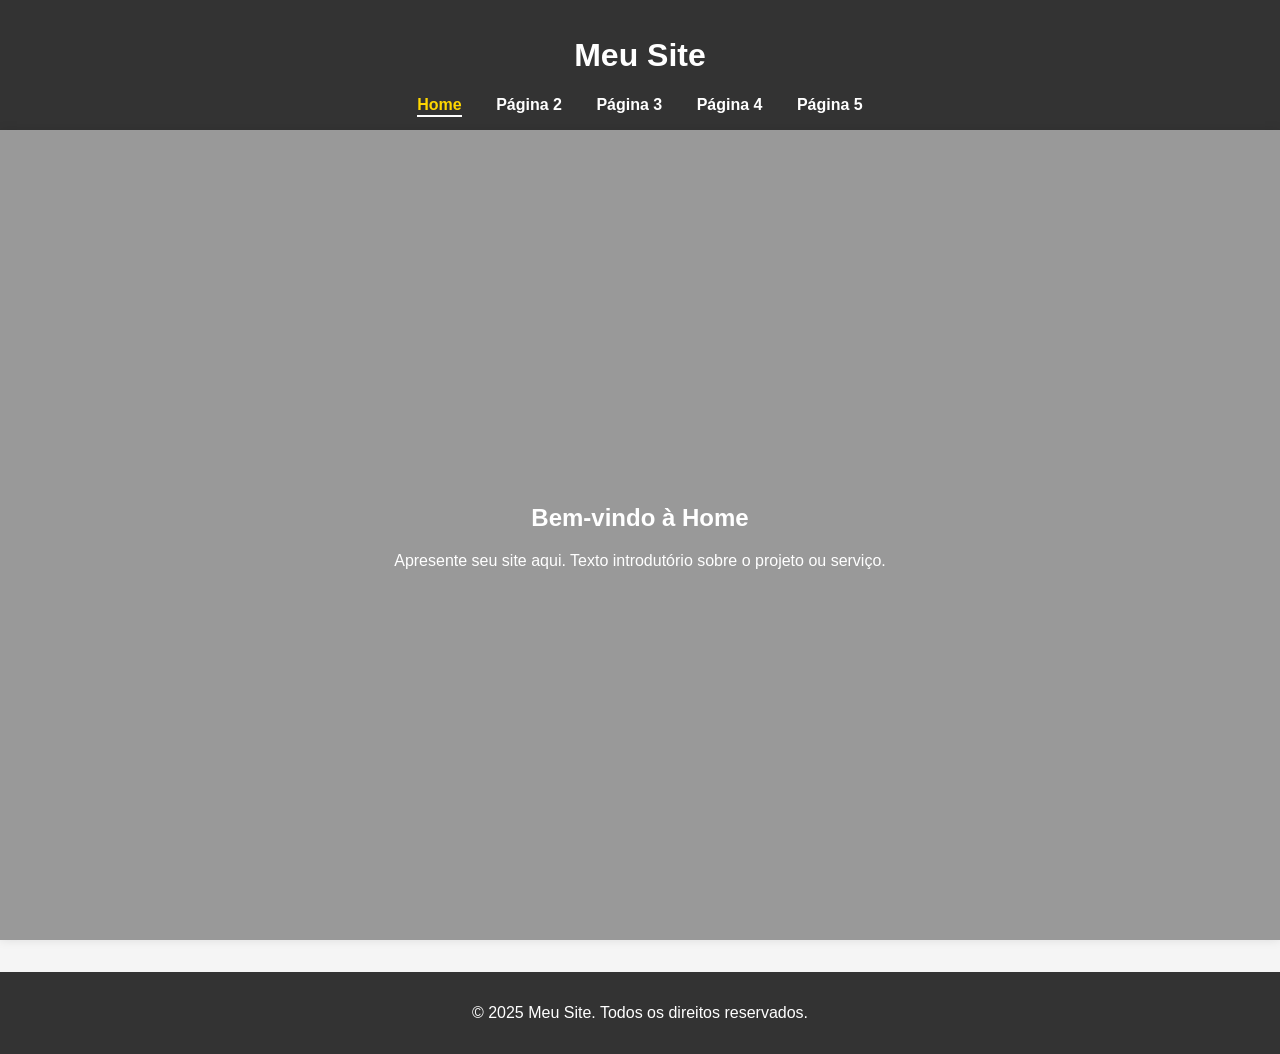
<file: PROJETO N2/index.html>
<!DOCTYPE html>
<html lang="pt-BR">
<head>
  <meta charset="UTF-8">
  <meta name="viewport" content="width=device-width, initial-scale=1.0">
  <title>Home</title>
  <link rel="stylesheet" href="style.css">
</head>
<body>

<header>
  <h1>Meu Site</h1>
  <nav>
    <a href="index.html" class="ativo">Home</a>
    <a href="pagina2.html">Página 2</a>
    <a href="pagina3.html">Página 3</a>
    <a href="pagina4.html">Página 4</a>
    <a href="pagina5.html">Página 5</a>
  </nav>
</header>

<main>
  <section class="container home-fundo">
    <div class="conteudo-home">
      <h2>Bem-vindo à Home</h2>
      <p>Apresente seu site aqui. Texto introdutório sobre o projeto ou serviço.</p>
    </div>
  </section>
</main>

<footer>
  <p>&copy; 2025 Meu Site. Todos os direitos reservados.</p>
</footer>

</body>
</html>
</file>
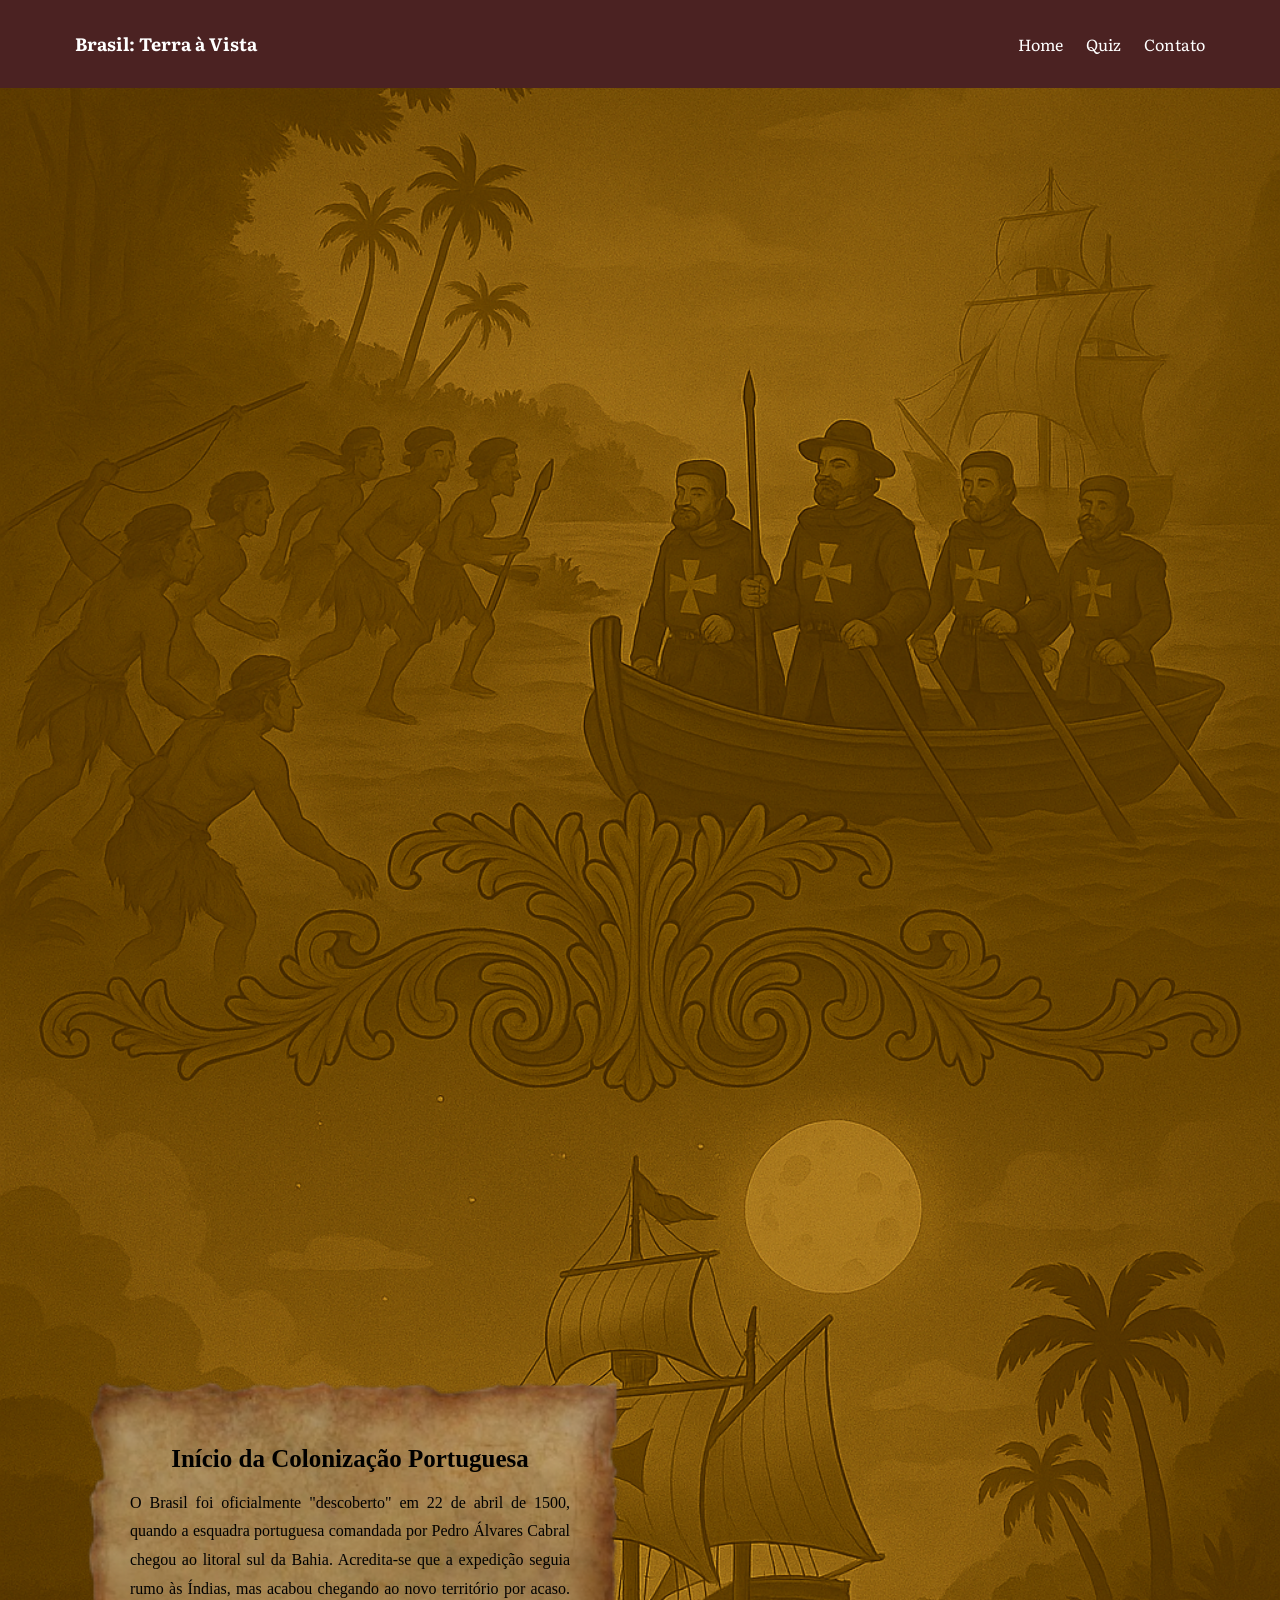
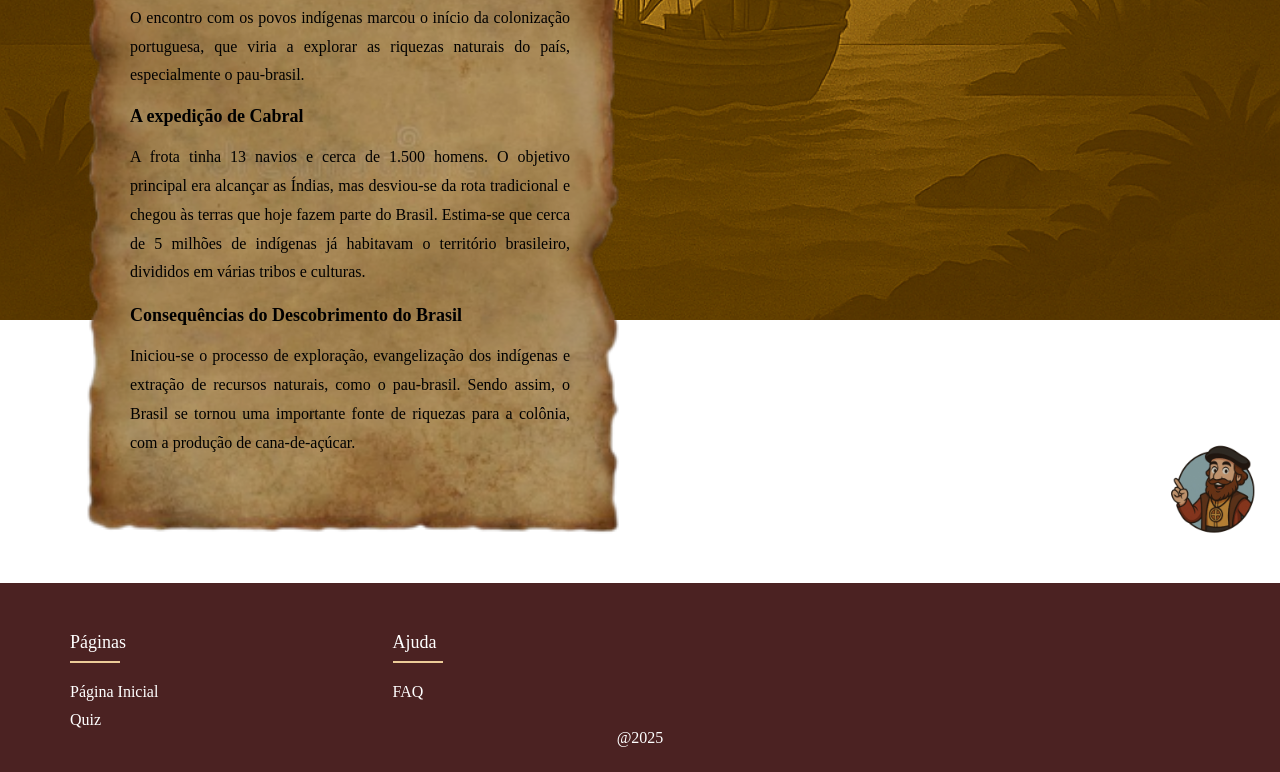
<file: AT2/home.html>
<!DOCTYPE html>
<html lang="pt-br">
<head>
    <meta charset="UTF-8">
    <link rel="stylesheet" href="style.css">
    <title>Brasil: Terra à Vista</title>
</head>
<body>
    
    <div class="navbar">

        <header>
            <h2>Brasil: Terra à Vista</h2>
            <div class="nav">
                <a href="home.html">Home</a>
                <a href="quiz.html">Quiz</a>
                <a href="">Contato</a>
            </div>
        </header>

    </div>

    <div class="overlay">
        <div class="carta">
            <div class="content">
    
                <h1 class="titulo">Início da Colonização Portuguesa</h1>
    
                <p>
                    O Brasil foi oficialmente "descoberto" em 22 de abril de 1500, quando a esquadra portuguesa
                    comandada por Pedro Álvares Cabral chegou ao litoral sul da Bahia. Acredita-se que a
                    expedição seguia rumo às Índias, mas acabou chegando ao novo território por acaso.
                    O encontro com os povos indígenas marcou o início da colonização portuguesa, que viria
                    a explorar as riquezas naturais do país, especialmente o pau-brasil.
    
                </p>
    
                <h2>A expedição de Cabral </h2>
                <p> A frota tinha 13 navios e cerca de 1.500 homens. O objetivo principal era alcançar as Índias, mas
                    desviou-se da rota tradicional e chegou às terras que hoje fazem parte do Brasil.
                    Estima-se que cerca de 5 milhões de indígenas já habitavam o território brasileiro, divididos em várias
                    tribos e culturas.
                </p>
    
                <h3>Consequências do Descobrimento do Brasil</h3>
                <p>
    
                    Iniciou-se o processo de exploração, evangelização dos indígenas e extração de recursos naturais, como o
                    pau-brasil. Sendo assim, o Brasil se tornou uma importante fonte de riquezas para a colônia, com a
                    produção de cana-de-açúcar.
                </p>
    
                <!-- Personagem no canto inferior direito -->
    
                <div class="personagem-curiosidade" onclick="mostrarCard()">
                    <img src="img/pedrinho (2).png" alt="Personagem" />
                </div>
    
                <!-- Card de curiosidade -->
    
                <div class="curiosidade-card" id="curiosidadeCard">
                    <p><strong>Curiosidade:</strong> De acordo com o professor de História Paulo Chaves: “Na realidade,
                        Portugal não descobriu o Brasil; ele ocupou, invadiu, submetendo dessa maneira diversas nações
                        indígenas. Se o Brasil já possuía uma população indígena, local, não se trata de uma descoberta, e
                        sim de uma conquista.”</p>
                    <button onclick="fecharCard()">Fechar</button>
                </div>
    
    
            </div>
        </div>
    </div>

    <div class="rodape">
		<div class="container">

			<div class="row">
				<div class="rodape-col">
					<h4>Páginas</h4>
					<div class="linha">
						<a href="home.html">Página Inicial</a></li>
						<a href="quiz.html">Quiz</a></li>
						
					</div>
				</div>

				<div class="rodape-col">
					<h4>Ajuda</h4>
					<div class="linha">
						<a href="contato.html">FAQ</a></li>
					</div>
				</div>
			</div>

            <div class="footer-info">
                <a href="">@2025</a>
                </div>
            </div>

		</div>
    </div>


    <script>
        function mostrarCard() {
            const card = document.getElementById('curiosidadeCard');
            card.style.display = 'block';
        }

        function fecharCard() {
            const card = document.getElementById('curiosidadeCard');
            card.style.display = 'none';
        }
    </script>
</body>

</html>
</file>
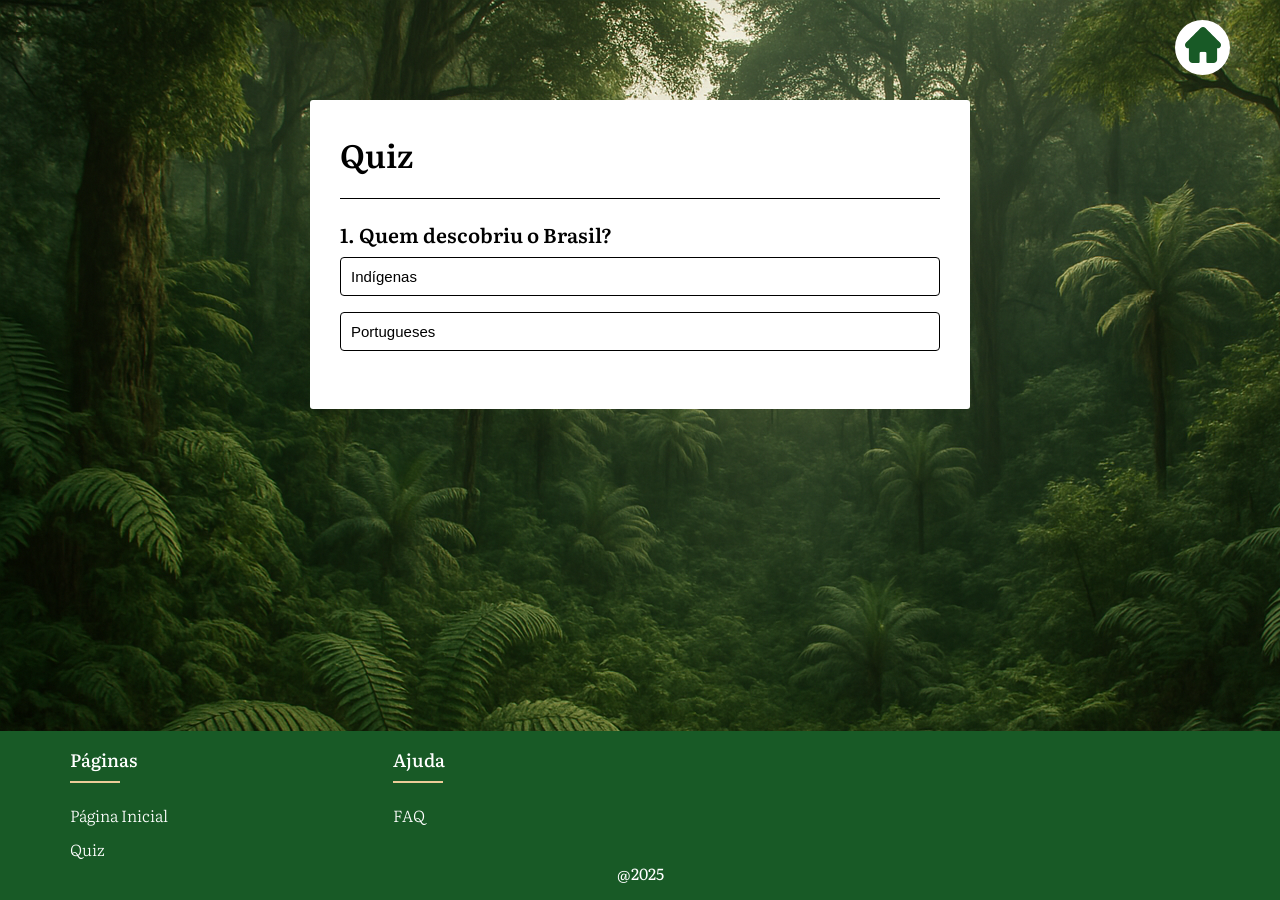
<file: AT2/quiz.html>
<!DOCTYPE html>
<html lang="pt-br">
<head>
    <meta charset="UTF-8">
    <link rel="stylesheet" href="styleQuiz.css">
    <title>Brasil: Terra à Vista</title>
</head>
<body>
    

    <div class="voltar">
        <a href="home.html"><img src="img/home.png" alt=""></a>
    </div>

    <div class="app">
        <h1>Quiz</h1>

        <div class="quiz">

            <h2 id="questao">Questão aparecer aqui</h2>

            <div id="respostas">
                <button class="btn">Resposta 1</button>
                <button class="btn">Resposta 2</button>
            </div>

            <div class="botoes">
            <button id="next-btn">Próxima pergunta</button>
            <button id="explica">Explicação da resposta</button>
            </div>

        </div>
    </div>

    <div id="janela">
        <div id="modal">
            <h2>Explicação:</h2>
            <p id="texto-explicacao"></p>
            <div class="centro">
                <button id="fechar-modal">Fechar</button>
            </div>
        </div>
    </div>


    
    <div class="rodape">
		<div class="container">

			<div class="row">
				<div class="rodape-col">
					<h4>Páginas</h4>
					<div class="linha">
						<a href="home.html">Página Inicial</a></li>
						<a href="quiz.html">Quiz</a></li>
						
					</div>
				</div>

				<div class="rodape-col">
					<h4>Ajuda</h4>
					<div class="linha">
						<a href="contato.html">FAQ</a></li>
					</div>
				</div>
			</div>

            <div class="footer-info">
                <a href="">@2025</a>
                </div>
            </div>

		</div>
    </div>


<script src="script.js"></script>
</body>
</html>
</file>
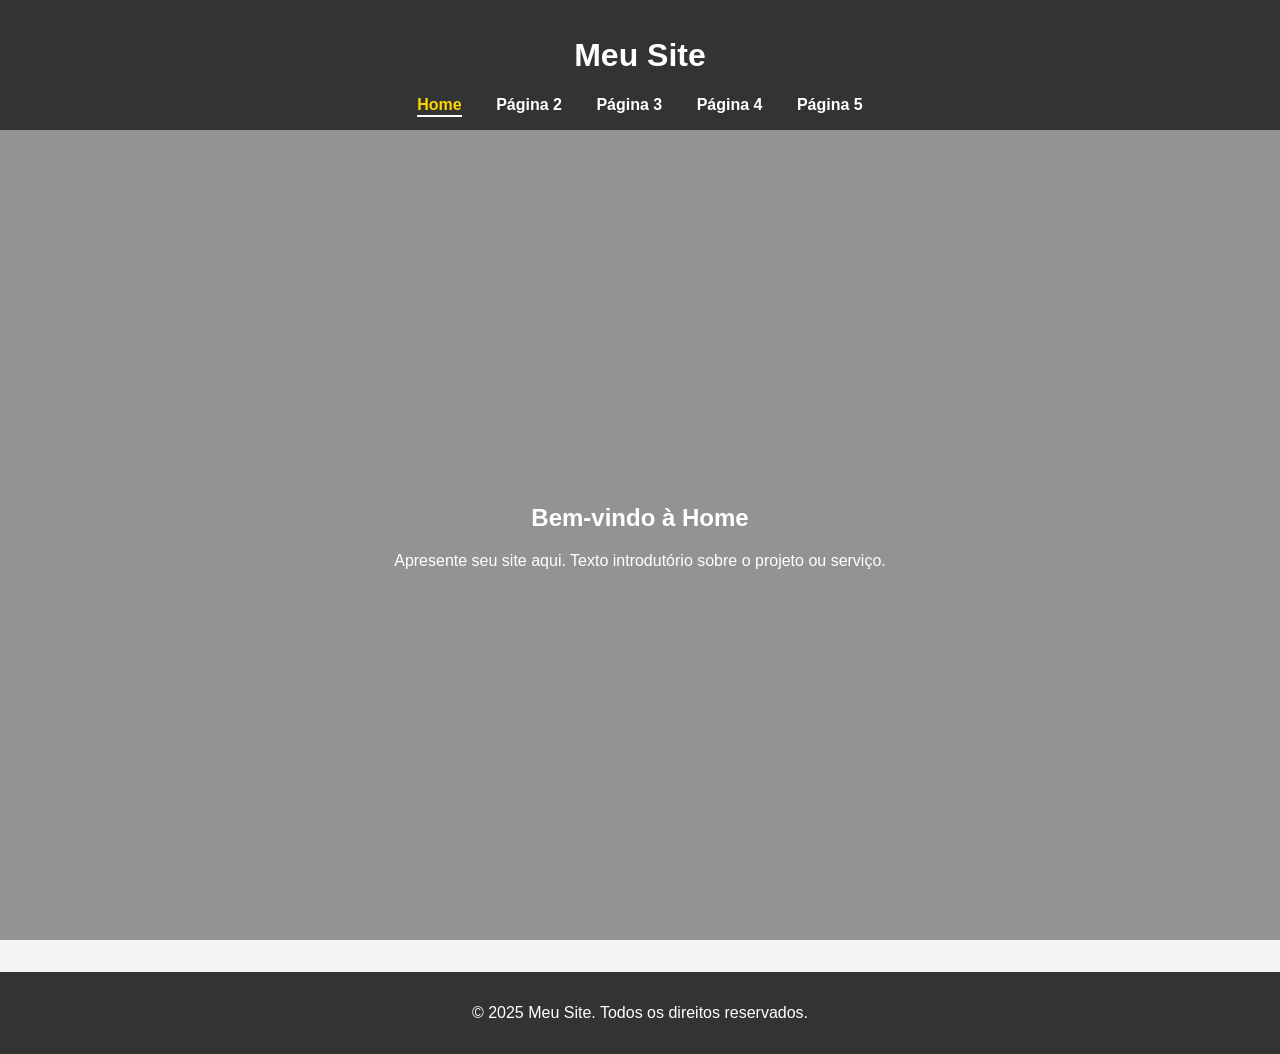
<file: PROJETO N2/index_video.html>
<!DOCTYPE html>
<html lang="pt-BR">
<head>
  <meta charset="UTF-8">
  <meta name="viewport" content="width=device-width, initial-scale=1.0">
  <title>Home</title>
  <link rel="stylesheet" href="style.css">
</head>
<body>

<header>
  <h1>Meu Site</h1>
  <nav>
    <a href="index.html" class="ativo">Home</a>
    <a href="pagina2.html">Página 2</a>
    <a href="pagina3.html">Página 3</a>
    <a href="pagina4.html">Página 4</a>
    <a href="pagina5.html">Página 5</a>
  </nav>
</header>

<main>
  <section class="home-fundo">

    <!-- Vídeo YouTube como fundo -->
    <div class="video-container">
      <iframe 
        src="https://www.youtube.com/embed/atsChczDJT4?autoplay=1&mute=1&controls=0&loop=1&playlist=atsChczDJT4&modestbranding=1&showinfo=0" 
        frameborder="0" 
        allow="autoplay; encrypted-media" 
        allowfullscreen>
      </iframe>
    </div>

    <!-- Conteúdo acima do vídeo -->
    <div class="conteudo-home">
      <h2>Bem-vindo à Home</h2>
      <p>Apresente seu site aqui. Texto introdutório sobre o projeto ou serviço.</p>
    </div>

  </section>
</main>

<footer>
  <p>&copy; 2025 Meu Site. Todos os direitos reservados.</p>
</footer>

</body>
</html>
</file>
<file: PROJETO N2/style.css>
/* style.css */
body {
    margin: 0;
    font-family: Arial, sans-serif;
    background-color: #f5f5f5;
  }

  header {
    background-color: #333;
    color: white;
    padding: 1rem;
    text-align: center;
  }

  nav {
    margin-top: 10px;
  }
  
  nav a {
    color: white;
    margin: 0 15px;
    text-decoration: none;
    font-weight: bold;
  }
  .container {
    margin: 2rem 15%;
    background: white;
    padding: 2rem;
    box-shadow: 0 0 10px rgba(0,0,0,0.1);
    animation: fadeIn 1s ease;
  }
  footer {
    background-color: #333;
    color: white;
    text-align: center;
    padding: 1rem;
    margin-top: 2rem;
  }
  img, video {
    max-width: 100%;
    margin:0rem 0;
    display: block;
  }
  @keyframes fadeIn {
    from { opacity: 0; }
    to { opacity: 1; }
  }
  
  .line {
    display: flex;
    align-items: flex-start; /* Alinha pelo topo */
    gap: 2rem;
  }
  
  .imagem-box {
    flex: 0 0 30%;
  }
  
  .imagem-box img {
    width: 100%;
    height: auto;
    display: block;
    border: 1px solid #ddd;
    box-shadow: 0 0 5px rgba(0,0,0,0.1);
    padding: 5px;
    background: #fff;
  }
  
  .texto-box {
    flex: 0 0 65%;
    background: #fafafa;
    padding: 1rem;
    border: 1px solid #ddd;
    box-shadow: 0 0 5px rgba(0,0,0,0.5);
    text-align: justify; /* Deixa o texto justificado */
  }
  
  
  .home-fundo {
    position: relative;
    overflow: hidden;
    height: 90vh; /* 90% da altura da tela */
    display: flex;
    align-items: center;
    justify-content: center;
    color: white;
    text-align: center;
    padding: 0;
    margin: 0;
  }
  

.home-fundo::before {
  content: "";
  position: absolute;
  top: 0; left: 0;
  width: 100%;
  height: 90%;
  background-image: url('https://images.unsplash.com/photo-1470770841072-f978cf4d019e?ixlib=rb-4.0.3&auto=format&fit=crop&w=1600&q=80');
  background-size: cover;
  background-position: center;
  z-index: 1;
  animation: zoom 10s infinite alternate ease-in-out;
}

.home-fundo::after {
  content: "";
  position: absolute;
  top: 0; 
  left: 0;
  width: 100%;
  height: 100%;
  background-color: rgba(0,0,0,0.4); /* camada escura */
  z-index: 2;
}

.conteudo-home {
  position: relative;
  z-index: 3;
  padding: 2rem;
}

@keyframes zoom {
  0% { transform: scale(1); }
  100% { transform: scale(1.1); }
}

nav a.ativo {
  border-bottom: 2px solid #fff; /* linha branca embaixo */
  padding-bottom: 2px;
  color: #ffd700; /* opcional: cor dourada para destaque */
  transition: all 0.3s ease; /* Suaviza o efeito */
}
  
/* EFEITO ao passar o mouse no link ativo */
nav a.ativo:hover {
  color: #ff4500; /* Muda para laranja forte */
  border-bottom: 2px solid #ff4500; /* Linha também muda para laranja */
  transform: scale(1.1); /* Dá um leve "zoom" no texto */
}








/* EFEITOS PARA O VIDEO INDEX_VIDEO */

.video-container {
  position: absolute;
  top: 0; 
  left: 0;
  width: 100%;
  height: 100%; /* Agora 100% da altura da seção home-fundo */
  overflow: hidden;
  z-index: 1;
}

.video-container iframe {
  width: 100%;
  height: 100%;
  object-fit: cover;
  pointer-events: none; /* Impede clique no vídeo */
}
</file>
<file: AT2/style.css>
@import url('https://fonts.googleapis.com/css2?family=Kalnia:wght@100..700&family=Literata:ital,opsz,wght@0,7..72,200..900;1,7..72,200..900&display=swap');


body{
    padding: 0;
    margin: 0;
	background: url(img/background.png) no-repeat;
	background-size: cover;
	height: 100vh;
}

/*inicio menu*/
.navbar{
    font-family: 'Literata';
    position: relative;
    max-width: 100%;
    border-radius: 8px;
}

header {
    display: flex;
	flex-wrap: wrap;
    justify-content: space-between;
    text-align: justify;
    font-size: 16px;
    align-items: center;
    padding: 15px 75px;
    background: #4B2222;
}

header h2{
    color: #ffff;
}


.nav a{
    margin-left: 20px;
    text-decoration: none;
    color: #ffff;
}
/*fim do menu*/


/*inicio sobre*/

@import url('https://fonts.googleapis.com/css2?family=Irish+Grover&family=Libre+Bodoni:ital,wght@0,400..700;1,400..700&display=swap');
@import url('https://fonts.googleapis.com/css2?family=Inria+Serif:ital,wght@0,300;0,400;0,700;1,300;1,400;1,700&family=Irish+Grover&family=Libre+Bodoni:ital,wght@0,400..700;1,400..700&display=swap');

.overlay {
	font-family: 'Georgia', serif;
	filter: brightness(80%);
	color: #000000;
	padding-left: 60px;
	padding-right: 40px;
	box-sizing: border-box;
	margin-top: 1250px;
}

.carta {
	background-image: url('img/carta.png');
	background-size: cover;
	background-position: center;
	background-repeat: no-repeat;
	width: 500px;
	padding: 60px 40px;
	display: flex;
	align-items: flex-start;
	justify-content: center;
}

.content {
	padding: 30px;
	height: 100%;
	overflow-y: auto;
}

.titulo {
	font-size: 25px;
	margin-bottom: 15px;
	text-align: center;
	color: #000000;
}


h2,
h3 {
	font-size: 18px;
	margin-bottom: 16px;
}

p {
	font-size: 16px;
	line-height: 1.8;
	text-align: justify;

}

.personagem-curiosidade {
	position: fixed;
	bottom: 20px;
	right: 20px;
	cursor: pointer;
	z-index: 10;
	width: 100px;
	transition: transform 0.3s ease;
}

.personagem-curiosidade img {
	width: 100%;
}

.personagem-curiosidade:hover {
	transform: scale(1.05);
}

.curiosidade-card {
	position: fixed;
	bottom: 130px;
	right: 30px;
	background-color: #fff6e5;
	color: #000;
	padding: 20px;
	border-radius: 12px;
	box-shadow: 0 4px 8px rgba(0, 0, 0, 0.3);
	max-width: 300px;
	display: none;
	z-index: 20;
}

.curiosidade-card button {
	margin-top: 10px;
	background-color: #8b5e3c;
	color: #fff;
	border: none;
	padding: 6px 12px;
	border-radius: 6px;
	cursor: pointer;
	font-family: inherit;
	font-size: 15px;
}

/*fim sobre*/

/*inicio rodape*/

.rodape{
	width: 100%;
	position: relative;
	bottom: 0;
	background-color: #4B2222;
    padding: 25px 0;
	margin-top: 20px;
}

.container{
	max-width: 1170px;
	margin:auto;
}

.rodape .row{
	display: flex;
	flex-wrap: wrap;
}

.linha{
	list-style: none;
}

.rodape-col{
	width: 25%;
	padding: 0 15px;
}

.rodape-col h4{
	font-size: 18px;
	color: white;
	text-transform: capitalize;
	margin-bottom: 30px;
	font-weight: 500;
	position: relative;
}

.rodape-col h4::before{
	content: '';
	position: absolute;
	left:0;
	bottom: -10px;
	background-color: #eccc98;
	height: 2px;
	box-sizing: border-box;
	width: 50px;
}

.rodape-col .linha :not(:last-child){
	margin-bottom: 10px;
}

.rodape-col .linha a{
	font-size: 16px;
	text-transform: capitalize;
	color: white;
	text-decoration: none;
	font-weight: 300;
	color: white;
	display: block;
	transition: all 0.3s ease;
}
.rodape-col .linha a:hover{
	color: rgba(245, 245, 245, 0.741);
	padding-left: 8px;
}

.footer-info {
    display: flex;
    text-align: center;
    justify-content: center;
    align-items: center;
}

.container .footer-info a {
    color: white;
    text-decoration: none;
}

/*fim rodape*/
</file>
<file: AT2/styleQuiz.css>
@import url('https://fonts.googleapis.com/css2?family=Kalnia:wght@100..700&family=Literata:ital,opsz,wght@0,7..72,200..900;1,7..72,200..900&display=swap');


*{
    padding: 0;
    margin: 0;
}

body{
    background: url(img/floresta2.png) no-repeat;
    font-family: 'Literata';
}

.app{
    margin: 100px auto 0;
    background: white;
    padding: 30px;
    width: 100%;
    max-width: 600px;
    border-radius: 3px;
}

.app h1{
    font-weight: 600;
    border-bottom: 1px solid black;
    padding-bottom: 20px;
}

.quiz{
    padding: 20px 0;
}

.quiz h2{
    font-size: 20px;
    font-weight: 600;
}

.btn{
    font-size: 15px;
    background: #fff;
    color: black;
    font-weight: 500;
    width: 100%;
    border: 1px solid black;
    padding: 10px;
    margin: 8px 0;
    text-align: left;
    border-radius: 4px;
    cursor: pointer;
    transition: all 0.3s;
}

.btn:hover:not([disabled]){
    background: black;
    color: #fff;
}

.btn:disabled{
    cursor: no-drop;
}

#next-btn{
    background-color: #185a26;
    color: #fff;
    font-weight: 500;
    width: 150px;
    border: 0;
    padding: 10px;
    margin: 20px auto 0;
    border-radius: 50px;
    cursor: pointer;
    display: none;
}

.botoes{
    display: flex;
    flex-direction: column;
    justify-content: center;
}

#explica{
    background: none;
    border: none;
    margin-top: 14px;
    display: none;
    text-decoration: underline;
    cursor: pointer;
}

.correto{
    background: #9aeabc;
}

.errado{
    background: #ff9393;
}

#janela{
    position: fixed;
    width: 100%;
    height: 100%;
    top: 0;
    left: 0;
    background: rgba(0, 0, 0, 0.5);
    display: none;
}

#modal{
    display: none;
    position: fixed;
    top: 50%;
    left: 50%;
    transform: translate(-50%, -50%);
    background: white;
    padding: 20px 30px;
    border-radius: 8px;
    z-index: 1000;
    width: 400px;
    box-shadow: 0 0 15px rgba(0, 0, 0, 0.3);
}

#modal p{
    text-align: justify;
    margin-top: 15px;
    font-size: 18px;
}

.centro{
    display: flex;
    justify-content: center;
}

#fechar-modal{
    margin-top: 20px;
    background-color: #185a26;
    color: white;
    border: none;
    padding: 6px 12px;
    border-radius: 50px;
    cursor: pointer;
}

.voltar{
    position: fixed;
    right: 50px;
    top: 20px;
    display: flex;
    align-items: center;
    justify-content: center;
    background: #fff;
    width: 55px;
    height: 55px;
    border-radius: 70px;
}

.voltar img{
    width: 36px;
}

/*inicio rodape*/

.rodape{
	width: 100%;
	position: absolute;
    bottom: 0;
	background-color: #185a26;
    padding: 15px 0;
	margin-top: 200px;
}

.container{
	max-width: 1170px;
	margin: auto;
}

.rodape .row{
	display: flex;
	flex-wrap: wrap;
}

.linha{
	list-style: none;
}

.rodape-col{
	width: 25%;
	padding: 0 15px;
}

.rodape-col h4{
	font-size: 18px;
	color: white;
	text-transform: capitalize;
	margin-bottom: 30px;
	font-weight: 500;
	position: relative;
}

.rodape-col h4::before{
	content: '';
	position: absolute;
	left:0;
	bottom: -10px;
	background-color: #eccc98;
	height: 2px;
	box-sizing: border-box;
	width: 50px;
}

.rodape-col .linha :not(:last-child){
	margin-bottom: 10px;
}

.rodape-col .linha a{
	font-size: 16px;
	text-transform: capitalize;
	color: white;
	text-decoration: none;
	font-weight: 300;
	color: white;
	display: block;
	transition: all 0.3s ease;
}
.rodape-col .linha a:hover{
	color: rgba(245, 245, 245, 0.741);
	padding-left: 8px;
}

.footer-info {
    display: flex;
    text-align: center;
    justify-content: center;
    align-items: center;
}

.container .footer-info a {
    color: white;
    text-decoration: none;
}

/*fim rodape*/
</file>
